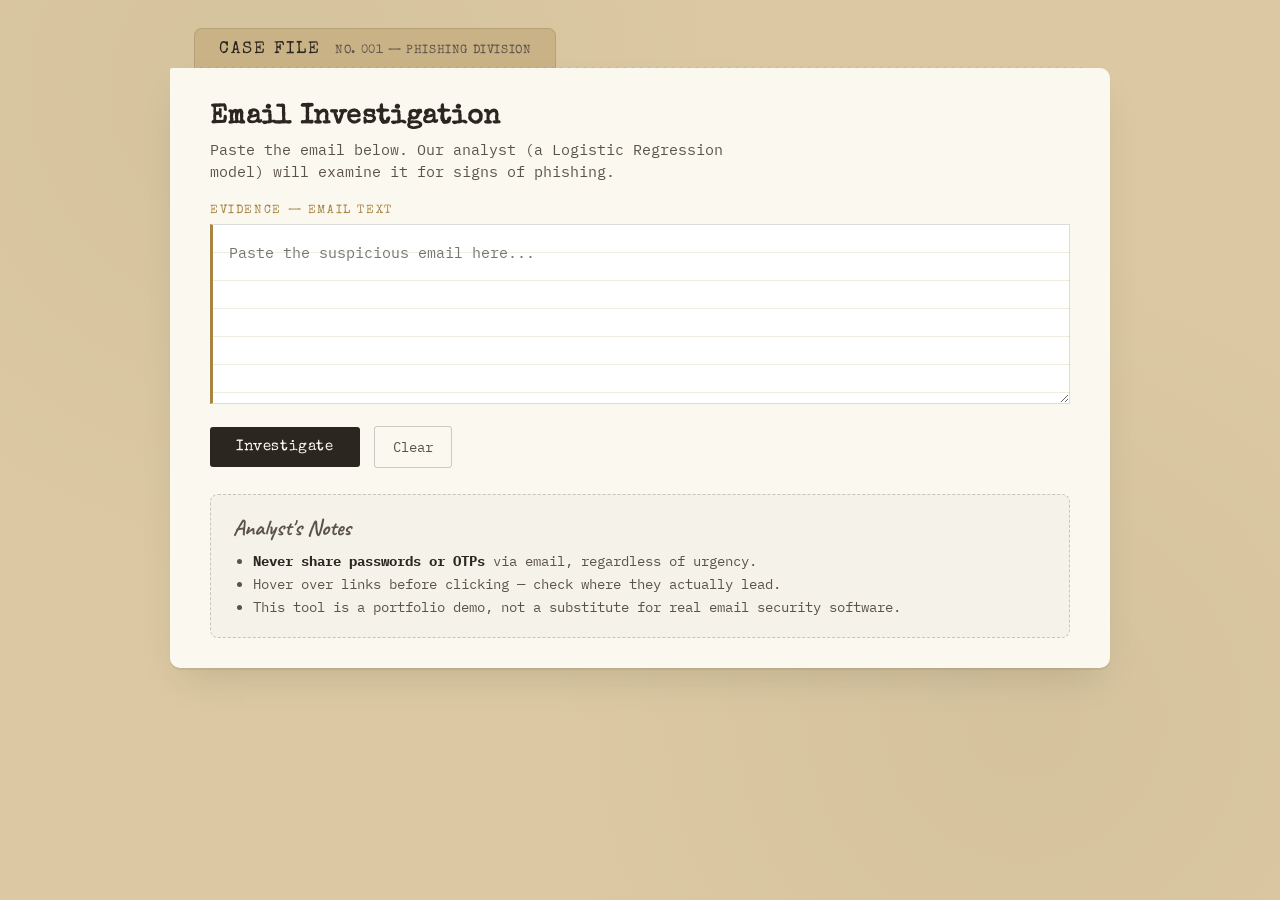
<file: src/phishing_detector/frontend/index.html>
<!DOCTYPE html>
<html lang="en">
<head>
  <meta charset="UTF-8">
  <title>Phishing Detector — Case File</title>
  <link rel="stylesheet" href="style.css">
  <link href="https://fonts.googleapis.com/css2?family=Special+Elite&family=IBM+Plex+Mono:wght@400;600&family=Caveat&display=swap" rel="stylesheet">
</head>
<body>
  <div class="corkboard">
    <div class="folder-tab">
      <span class="tab-label">CASE FILE</span>
      <span class="tab-number">NO. 001 — PHISHING DIVISION</span>
    </div>

    <div class="desk">
      <div class="report-card">
        <div class="report-head">
          <h1>Email Investigation</h1>
          <p class="subhead">Paste the email below. Our analyst (a Logistic Regression model) will examine it for signs of phishing.</p>
        </div>

        <label class="field-label" for="email-input">EVIDENCE — EMAIL TEXT</label>
        <textarea id="email-input" placeholder="Paste the suspicious email here..."></textarea>

        <div class="controls">
          <button class="stamp-button" id="check-button">Investigate</button>
          <button class="ghost-button" id="clear-button">Clear</button>
          <span class="loading hidden" id="loading-text">Examining evidence...</span>
        </div>

        <div class="error-box hidden" id="error-box"></div>

        <div class="verdict-section hidden" id="verdict-section">
          <div class="verdict-card">
            <div class="stamp" id="verdict-stamp"></div>
            <div class="verdict-details">
              <div class="confidence-row">
                <span>Confidence</span>
                <span class="confidence-value" id="confidence-value"></span>
              </div>
              <div class="gauge-track">
                <div class="gauge-fill" id="gauge-fill"></div>
              </div>
              <p class="verdict-note">Based on word patterns learned from thousands of prior emails.</p>
            </div>
          </div>

          <div class="evidence-board">
            <h2>Evidence Board <span class="chip-legend"><span class="dot red"></span>Phishing <span class="dot green"></span>Legit</span></h2>
            <p class="evidence-sub">Words that most influenced this verdict</p>
            <div class="evidence-list" id="evidence-list"></div>
          </div>
        </div>

        <div class="case-notes">
          <h3>Analyst's Notes</h3>
          <ul>
            <li><strong>Never share passwords or OTPs</strong> via email, regardless of urgency.</li>
            <li>Hover over links before clicking — check where they actually lead.</li>
            <li>This tool is a portfolio demo, not a substitute for real email security software.</li>
          </ul>
        </div>
      </div>
    </div>
  </div>

  <script src="script.js"></script>
</body>
</html>
</file>
<file: src/phishing_detector/frontend/style.css>
/* ===================================================================
   Case File: Phishing Detection — evidence-board visual theme
   =================================================================== */

:root {
  --kraft:        #DCC9A3;
  --kraft-dark:   #C9B285;
  --paper:        #FBF8F0;
  --paper-shadow: #00000022;
  --ink:          #2B2620;
  --ink-soft:     #5B5348;
  --brass:        #A98544;
  --red:          #B23A2E;
  --red-dark:     #8B2C22;
  --green:        #3F6B4F;
  --green-dark:   #2E5039;

  --font-stamp: 'Special Elite', 'Courier New', monospace;
  --font-mono:  'IBM Plex Mono', 'Courier New', monospace;
  --font-hand:  'Caveat', cursive;
}

* { box-sizing: border-box; }

body {
  margin: 0;
  font-family: var(--font-mono);
  color: var(--ink);
  background:
    radial-gradient(circle at 20% 10%, #00000008 0, transparent 40%),
    radial-gradient(circle at 80% 80%, #00000008 0, transparent 40%),
    var(--kraft);
  background-attachment: fixed;
  min-height: 100vh;
}

.corkboard {
  max-width: 980px;
  margin: 0 auto;
  padding: 0 20px 60px;
}

/* ---------- folder tab header ---------- */
.folder-tab {
  display: inline-flex;
  align-items: baseline;
  gap: 14px;
  background: var(--kraft-dark);
  border: 1px solid #00000018;
  border-bottom: none;
  border-radius: 8px 8px 0 0;
  padding: 12px 24px 10px;
  margin: 28px 0 0 24px;
  font-family: var(--font-stamp);
}
.tab-label {
  font-size: 1.05rem;
  letter-spacing: 0.12em;
  color: var(--ink);
}
.tab-number {
  font-size: 0.75rem;
  color: var(--ink-soft);
  letter-spacing: 0.05em;
}

.desk {
  background: transparent;
  padding-top: 0;
}

/* ---------- main report card ---------- */
.report-card {
  background: var(--paper);
  border-radius: 2px 10px 10px 10px;
  box-shadow: 0 18px 40px -12px var(--paper-shadow), 0 2px 0 #00000010;
  padding: 36px 40px 30px;
  position: relative;
}
.report-card::before {
  /* torn-paper top edge illusion via subtle notch */
  content: "";
  position: absolute;
  top: -1px; left: 24px; right: 24px;
  height: 1px;
  background: repeating-linear-gradient(90deg, transparent 0 6px, #00000014 6px 8px);
}

.report-head h1 {
  font-family: var(--font-stamp);
  font-size: 1.7rem;
  margin: 0 0 8px;
  letter-spacing: 0.01em;
}
.subhead {
  color: var(--ink-soft);
  font-size: 0.92rem;
  line-height: 1.5;
  margin: 0 0 22px;
  max-width: 62ch;
}

.field-label {
  display: block;
  font-family: var(--font-stamp);
  font-size: 0.72rem;
  letter-spacing: 0.14em;
  color: var(--brass);
  margin-bottom: 8px;
}

textarea#email-input {
  width: 100%;
  min-height: 180px;
  resize: vertical;
  font-family: var(--font-mono);
  font-size: 0.95rem;
  line-height: 1.55;
  padding: 16px;
  border: 1px solid #00000022;
  border-left: 3px solid var(--brass);
  background:
    repeating-linear-gradient(#fff 0 27px, #f0ece0 27px 28px);
  background-color: #fff;
  color: var(--ink);
  outline: none;
}
textarea#email-input:focus {
  border-left-color: var(--red);
  box-shadow: 0 0 0 3px #B23A2E22;
}

.controls {
  display: flex;
  align-items: center;
  gap: 14px;
  margin-top: 18px;
}

.stamp-button {
  font-family: var(--font-stamp);
  font-size: 0.95rem;
  letter-spacing: 0.04em;
  color: var(--paper);
  background: var(--ink);
  border: none;
  padding: 12px 26px;
  border-radius: 3px;
  cursor: pointer;
  transition: transform 0.08s ease, background 0.15s ease;
}
.stamp-button:hover { background: #1a1612; }
.stamp-button:active { transform: scale(0.97); }
.stamp-button:focus-visible { outline: 3px solid var(--brass); outline-offset: 2px; }

.ghost-button {
  font-family: var(--font-mono);
  font-size: 0.85rem;
  color: var(--ink-soft);
  background: transparent;
  border: 1px solid #00000030;
  padding: 11px 18px;
  border-radius: 3px;
  cursor: pointer;
}
.ghost-button:hover { background: #00000008; }
.ghost-button:focus-visible { outline: 3px solid var(--brass); outline-offset: 2px; }

.loading {
  font-family: var(--font-hand);
  font-size: 1.15rem;
  color: var(--ink-soft);
}
.hidden { display: none !important; }

.error-box {
  margin-top: 16px;
  padding: 10px 14px;
  background: #B23A2E14;
  border: 1px solid #B23A2E44;
  color: var(--red-dark);
  font-size: 0.88rem;
  border-radius: 3px;
}

/* ---------- verdict section ---------- */
.verdict-section {
  margin-top: 26px;
  display: grid;
  grid-template-columns: 280px 1fr;
  gap: 20px;
}
@media (max-width: 760px) {
  .verdict-section { grid-template-columns: 1fr; }
}

.verdict-card {
  background: var(--paper);
  border-radius: 10px;
  box-shadow: 0 12px 30px -10px var(--paper-shadow);
  padding: 26px;
  display: flex;
  flex-direction: column;
  align-items: center;
  gap: 18px;
  text-align: center;
}

/* the signature stamp element */
.stamp {
  font-family: var(--font-stamp);
  font-size: 1.5rem;
  letter-spacing: 0.06em;
  padding: 14px 22px;
  border: 5px solid currentColor;
  border-radius: 8px;
  transform: rotate(-8deg) scale(0.9);
  opacity: 0;
  color: var(--red);
  text-shadow: 0 0 1px currentColor;
  animation: stamp-in 0.35s ease-out 0.05s forwards;
}
.stamp.legit { color: var(--green); }
@keyframes stamp-in {
  0%   { opacity: 0; transform: rotate(-8deg) scale(1.7); }
  60%  { opacity: 1; transform: rotate(-8deg) scale(0.85); }
  100% { opacity: 1; transform: rotate(-8deg) scale(1); }
}
@media (prefers-reduced-motion: reduce) {
  .stamp { animation: none; opacity: 1; transform: rotate(-8deg) scale(1); }
}

.verdict-details { width: 100%; }
.confidence-row {
  display: flex;
  justify-content: space-between;
  font-size: 0.82rem;
  color: var(--ink-soft);
  margin-bottom: 6px;
}
.confidence-value {
  font-family: var(--font-stamp);
  color: var(--ink);
}
.gauge-track {
  height: 10px;
  border-radius: 6px;
  background: #00000014;
  overflow: hidden;
}
.gauge-fill {
  height: 100%;
  width: 0%;
  background: linear-gradient(90deg, var(--green), var(--brass), var(--red));
  transition: width 0.5s ease;
}
.verdict-note {
  font-size: 0.82rem;
  color: var(--ink-soft);
  margin: 12px 0 0;
}

/* evidence board */
.evidence-board {
  background: var(--paper);
  border-radius: 10px;
  box-shadow: 0 12px 30px -10px var(--paper-shadow);
  padding: 24px 26px;
}
.evidence-board h2 {
  font-family: var(--font-stamp);
  font-size: 1.05rem;
  margin: 0 0 6px;
}
.evidence-sub {
  font-size: 0.82rem;
  color: var(--ink-soft);
  margin: 0 0 16px;
}
.chip-legend { margin-left: 10px; white-space: nowrap; }
.dot {
  display: inline-block;
  width: 9px; height: 9px;
  border-radius: 50%;
  margin-right: 3px;
}
.dot.red { background: var(--red); }
.dot.green { background: var(--green); }

.evidence-list {
  display: flex;
  flex-wrap: wrap;
  gap: 10px;
}
.evidence-chip {
  position: relative;
  font-size: 0.88rem;
  padding: 8px 14px 8px 12px;
  border-radius: 3px;
  background: #fff;
  border: 1px solid #00000018;
  box-shadow: 0 3px 6px -3px #00000030;
  transform: rotate(var(--tilt, 0deg));
}
.evidence-chip::before {
  content: "";
  position: absolute;
  top: -5px; left: 50%;
  width: 8px; height: 8px;
  background: var(--brass);
  border-radius: 50%;
  transform: translateX(-50%);
  box-shadow: 0 1px 2px #00000060;
}
.evidence-chip .word {
  font-family: var(--font-mono);
  font-weight: 600;
}
.evidence-chip .weight {
  font-size: 0.72rem;
  margin-left: 6px;
  opacity: 0.75;
}
.evidence-chip.toward-phishing { border-left: 4px solid var(--red); }
.evidence-chip.toward-legit    { border-left: 4px solid var(--green); }

.no-evidence {
  font-size: 0.85rem;
  color: var(--ink-soft);
  font-style: italic;
}

/* ---------- case notes sidebar ---------- */
.case-notes {
  margin-top: 26px;
  background: #00000006;
  border: 1px dashed #00000030;
  border-radius: 8px;
  padding: 18px 22px;
}
.case-notes h3 {
  font-family: var(--font-hand);
  font-size: 1.4rem;
  margin: 0 0 8px;
  color: var(--ink-soft);
}
.case-notes ul {
  margin: 0;
  padding-left: 20px;
  font-size: 0.85rem;
  line-height: 1.7;
  color: var(--ink-soft);
}
.case-notes strong { color: var(--ink); }

@media (max-width: 620px) {
  .report-card { padding: 26px 20px 22px; }
  .folder-tab { margin-left: 8px; padding: 10px 16px 8px; }
}
</file>
